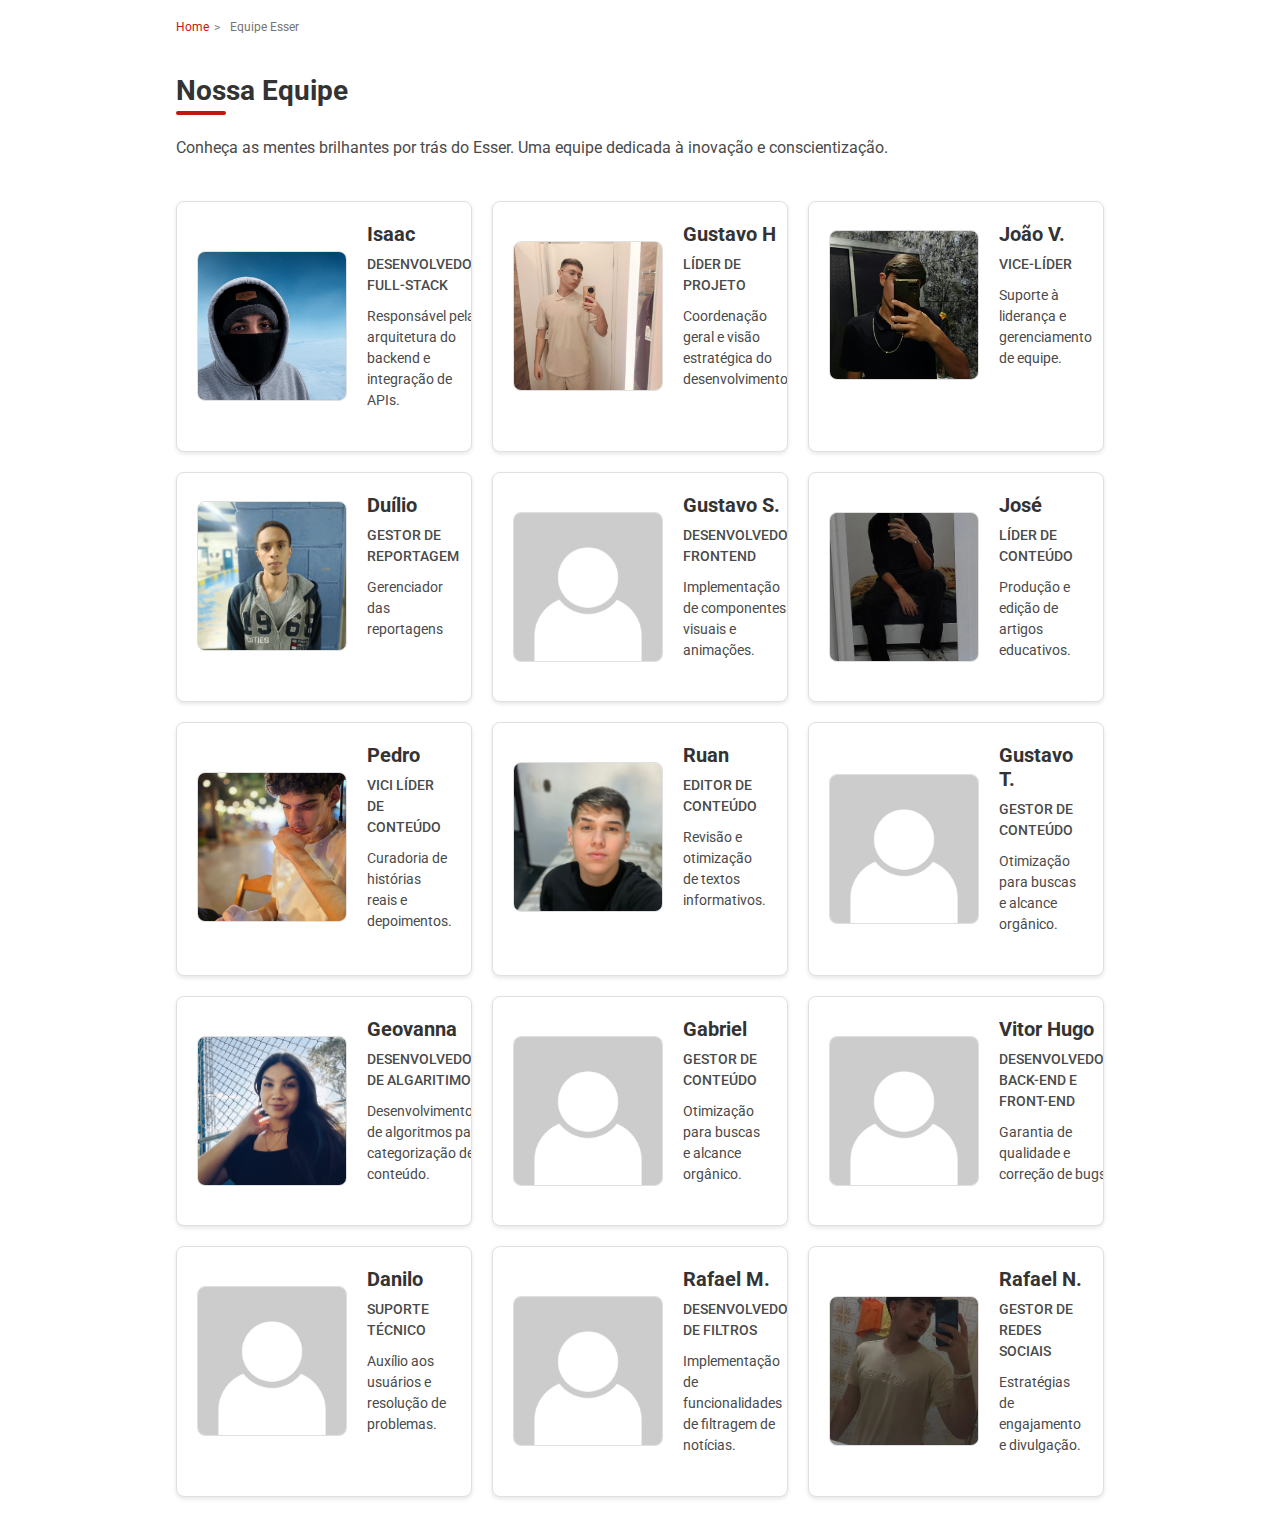
<file: noticias/Autores.html>
<!DOCTYPE html>
<html lang="pt-BR">
<head>
    <meta charset="UTF-8">
    <meta name="viewport" content="width=device-width, initial-scale=1.0">
    <title>Portfolio - Equipe Esser</title>
    <link rel="stylesheet" href="https://fonts.googleapis.com/css2?family=Roboto:wght@300;400;500;700;900&display=swap">
    <link rel="stylesheet" href="./css das noticias/portfolio.css">
</head>
<body>
    <div class="container">
        <!-- Breadcrumb -->
        <div class="breadcrumb">
            <a href="/">Home</a> <span>></span> <span>Equipe Esser</span>
        </div>

        <!-- Título da seção -->
        <h1 class="section-title">Nossa Equipe</h1>
        <p>Conheça as mentes brilhantes por trás do Esser. Uma equipe dedicada à inovação e conscientização.</p>

        <!-- Grid de Membros -->
        <div class="members-grid">
            <!-- Isaac -->
            <div class="member-card" data-name="Isaac">
                <div class="member-container">
                    <div class="profile-pic">
                        <img src="../assets/images/ChatGPT Image 23 de out. de 2025, 20_45_15.png" alt="Isaac" loading="lazy">
                    </div>
                    <div class="info">
                        <h3>Isaac</h3>
                        <p class="role">Desenvolvedor Full-Stack</p>
                        <p>Responsável pela arquitetura do backend e integração de APIs.</p>
                    </div>
                </div>
            </div>

            <!-- Gustavo H - Líder -->
            <div class="member-card" data-name="Gustavo H">
                <div class="member-container">
                    <div class="profile-pic">
                        <img src="../assets/images/Autor_gustavo.jpg" alt="Gustavo H" loading="lazy">
                    </div>
                    <div class="info">
                        <h3>Gustavo H</h3>
                        <p class="role">Líder de Projeto</p>
                        <p>Coordenação geral e visão estratégica do desenvolvimento.</p>
                    </div>
                </div>
            </div>

            <!-- João V - Vice -->
            <div class="member-card" data-name="João V">
                <div class="member-container">
                    <div class="profile-pic">
                        <img src="../assets/images/joao.jpg" alt="João V" loading="lazy">
                    </div>
                    <div class="info">
                        <h3>João V.</h3>
                        <p class="role">Vice-Líder</p>
                        <p>Suporte à liderança e gerenciamento de equipe.</p>
                    </div>
                </div>
            </div>

            <!-- Duílio -->
            <div class="member-card" data-name="Duílio">
                <div class="member-container">
                    <div class="profile-pic">
                        <img src="../assets/images/1000212455.jpg" alt="Duílio" loading="lazy">
                    </div>
                    <div class="info">
                        <h3>Duílio</h3>
                        <p class="role">Gestor de reportagem</p>
                        <p>Gerenciador das reportagens</p>
                    </div>
                </div>
            </div>

            <!-- Gustavo S -->
            <div class="member-card" data-name="Gustavo S">
                <div class="member-container">
                    <div class="profile-pic">
                        <img src="../assets/images/Avatar.png" alt="Gustavo S" loading="lazy">
                    </div>
                    <div class="info">
                        <h3>Gustavo S.</h3>
                        <p class="role">Desenvolvedor Frontend</p>
                        <p>Implementação de componentes visuais e animações.</p>
                    </div>
                </div>
            </div>

            <!-- José -->
            <div class="member-card" data-name="José">
                <div class="member-container">
                    <div class="profile-pic">
                        <img src="../assets/images/1000212456.jpg" alt="José" loading="lazy">
                    </div>
                    <div class="info">
                        <h3>José</h3>
                        <p class="role">Líder de Conteúdo</p>
                        <p>Produção e edição de artigos educativos.</p>
                    </div>
                </div>
            </div>

            <!-- Pedro -->
            <div class="member-card" data-name="Pedro">
                <div class="member-container">
                    <div class="profile-pic">
                        <img src="../assets/images/Pedro.jpg" alt="Pedro" loading="lazy">
                    </div>
                    <div class="info">
                        <h3>Pedro</h3>
                        <p class="role"> Vici Líder de Conteúdo</p>
                        <p>Curadoria de histórias reais e depoimentos.</p>
                    </div>
                </div>
            </div>

            <!-- Ruan -->
            <div class="member-card" data-name="Ruan">
                <div class="member-container">
                    <div class="profile-pic">
                        <img src="../assets/images/Autor_Ruan.jpg" width="200"  alt="Ruan" loading="lazy">
                    </div>
                    <div class="info">
                        <h3>Ruan</h3>
                        <p class="role">Editor de Conteúdo</p>
                        <p>Revisão e otimização de textos informativos.</p>
                    </div>
                </div>
            </div>
           

            <!-- Gustavo T -->
            <div class="member-card" data-name="Gustavo T">
                <div class="member-container">
                    <div class="profile-pic">
                        <img src="../assets/images/Avatar.png" alt="Gustavo T" loading="lazy">
                    </div>
                    <div class="info">
                        <h3>Gustavo T.</h3>
                        <p class="role">Gestor de Conteúdo</p>
                        <p>Otimização para buscas e alcance orgânico.</p>
                    </div>
                </div>
            </div>

            <!-- Geovanna -->
            <div class="member-card" data-name="Geovanna">
                <div class="member-container">
                    <div class="profile-pic">
                        <img src="../assets/images/1000212467.jpg" alt="Geovanna" loading="lazy">
                    </div>
                    <div class="info">
                        <h3>Geovanna</h3>
                        <p class="role">Desenvolvedora de algaritimos</p>
                        <p>Desenvolvimento de algoritmos para categorização de conteúdo.</p>
                    </div>
                </div>
            </div>

            <!-- Gabriel -->
            <div class="member-card" data-name="Gabriel">
                <div class="member-container">
                    <div class="profile-pic">
                        <img src="../assets/images/Avatar.png" alt="Gabriel" loading="lazy">
                    </div>
                    <div class="info">
                        <h3>Gabriel</h3>
                        <p class="role">Gestor de Conteúdo</p>
                        <p>Otimização para buscas e alcance orgânico.</p>
                    </div>
                </div>
            </div>

            <!-- Vitor Hugo -->
            <div class="member-card" data-name="Vitor Hugo">
                <div class="member-container">
                    <div class="profile-pic">
                        <img src="../assets/images/Avatar.png" alt="Vitor Hugo" loading="lazy">
                    </div>
                    <div class="info">
                        <h3>Vitor Hugo</h3>
                        <p class="role">Desenvolvedor back-end e Front-end</p>
                        <p>Garantia de qualidade e correção de bugs.</p>
                    </div>
                </div>
            </div>

            <!-- Danilo -->
            <div class="member-card" data-name="Danilo">
                <div class="member-container">
                    <div class="profile-pic">
                        <img src="../assets/images/Avatar.png" alt="Danilo" loading="lazy">
                    </div>
                    <div class="info">
                        <h3>Danilo</h3>
                        <p class="role">Suporte Técnico</p>
                        <p>Auxílio aos usuários e resolução de problemas.</p>
                    </div>
                </div>
            </div>

            <!-- Rafael M -->
            <div class="member-card" data-name="Rafael M">
                <div class="member-container">
                    <div class="profile-pic">
                        <img src="../assets/images/Avatar.png" alt="Rafael M" loading="lazy">
                    </div>
                    <div class="info">
                        <h3>Rafael M.</h3>
                        <p class="role">Desenvolvedor de Filtros</p>
                        <p>Implementação de funcionalidades de filtragem de notícias.</p>
                    </div>
                </div>
            </div>

            <!-- Rafael N -->
            <div class="member-card" data-name="Rafael N">
                <div class="member-container">
                    <div class="profile-pic">
                        <img src="../assets/images/R.N.jpg" alt="Rafael N" loading="lazy">
                    </div>
                    <div class="info">
                        <h3>Rafael N.</h3>
                        <p class="role">Gestor de Redes Sociais</p>
                        <p>Estratégias de engajamento e divulgação.</p>
                    </div>
                </div>
            </div>
        </div>
    </div>
</body>
</html>
</file>
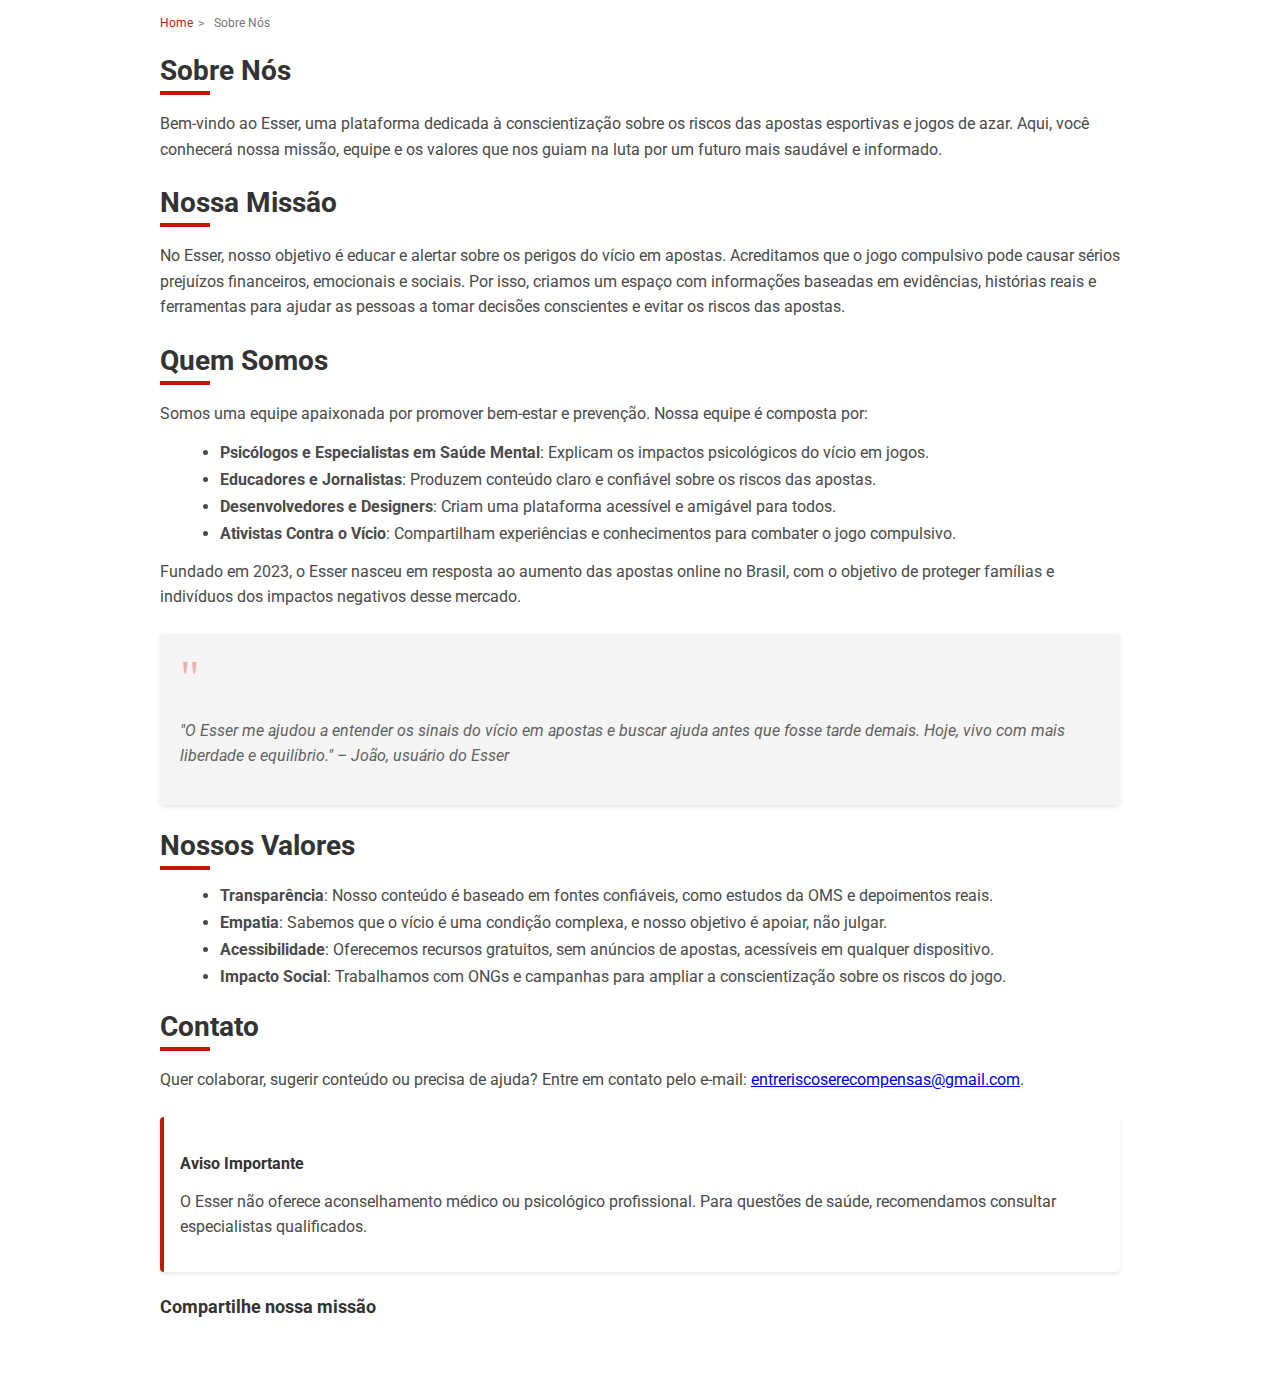
<file: noticias/sobrenos.html>
<!DOCTYPE html>
<html lang="pt-BR">
<head>
    <meta charset="UTF-8">
    <meta name="viewport" content="width=device-width, initial-scale=1.0">
    <title>Sobre Nós - Esser</title>
    <link rel="stylesheet" href="https://fonts.googleapis.com/css2?family=Roboto:wght@300;400;500;700;900&display=swap">
    <link rel="stylesheet" href="css das noticias/sobrenos.css">
</head>
<body>
    <div class="container">
        <!-- Breadcrumb -->
        <div class="breadcrumb">
            <a href="/">Home</a> <span>></span> <span>Sobre Nós</span>
        </div>

        <!-- Título da seção -->
        <h1 class="section-title">Sobre Nós</h1>
        <p>Bem-vindo ao Esser, uma plataforma dedicada à conscientização sobre os riscos das apostas esportivas e jogos de azar. Aqui, você conhecerá nossa missão, equipe e os valores que nos guiam na luta por um futuro mais saudável e informado.</p>

        <!-- Nossa Missão -->
        <h2 class="section-title">Nossa Missão</h2>
        <p>No Esser, nosso objetivo é educar e alertar sobre os perigos do vício em apostas. Acreditamos que o jogo compulsivo pode causar sérios prejuízos financeiros, emocionais e sociais. Por isso, criamos um espaço com informações baseadas em evidências, histórias reais e ferramentas para ajudar as pessoas a tomar decisões conscientes e evitar os riscos das apostas.</p>

        <!-- Quem Somos -->
        <h2 class="section-title">Quem Somos</h2>
        <p>Somos uma equipe apaixonada por promover bem-estar e prevenção. Nossa equipe é composta por:</p>
        <ul>
            <li><strong>Psicólogos e Especialistas em Saúde Mental</strong>: Explicam os impactos psicológicos do vício em jogos.</li>
            <li><strong>Educadores e Jornalistas</strong>: Produzem conteúdo claro e confiável sobre os riscos das apostas.</li>
            <li><strong>Desenvolvedores e Designers</strong>: Criam uma plataforma acessível e amigável para todos.</li>
            <li><strong>Ativistas Contra o Vício</strong>: Compartilham experiências e conhecimentos para combater o jogo compulsivo.</li>
        </ul>
        <p>Fundado em 2023, o Esser nasceu em resposta ao aumento das apostas online no Brasil, com o objetivo de proteger famílias e indivíduos dos impactos negativos desse mercado.</p>

        <!-- Depoimento -->
        <div class="depoimento">
            <span class="quote-mark">"</span>
            <p>"O Esser me ajudou a entender os sinais do vício em apostas e buscar ajuda antes que fosse tarde demais. Hoje, vivo com mais liberdade e equilíbrio." – João, usuário do Esser</p>
        </div>

        <!-- Nossos Valores -->
        <h2 class="section-title">Nossos Valores</h2>
        <ul>
            <li><strong>Transparência</strong>: Nosso conteúdo é baseado em fontes confiáveis, como estudos da OMS e depoimentos reais.</li>
            <li><strong>Empatia</strong>: Sabemos que o vício é uma condição complexa, e nosso objetivo é apoiar, não julgar.</li>
            <li><strong>Acessibilidade</strong>: Oferecemos recursos gratuitos, sem anúncios de apostas, acessíveis em qualquer dispositivo.</li>
            <li><strong>Impacto Social</strong>: Trabalhamos com ONGs e campanhas para ampliar a conscientização sobre os riscos do jogo.</li>
        </ul>

        <!-- Contato -->
        <h2 class="section-title">Contato</h2>
        <p>Quer colaborar, sugerir conteúdo ou precisa de ajuda? Entre em contato pelo e-mail: <a href="mailto:entreriscoserecompensas@gmail.com">entreriscoserecompensas@gmail.com</a>.</p>

        <!-- Alert Box -->
        <div class="alert-box">
            <h4>Aviso Importante</h4>
            <p>O Esser não oferece aconselhamento médico ou psicológico profissional. Para questões de saúde, recomendamos consultar especialistas qualificados.</p>
        </div>

        <!-- Botões de Compartilhamento -->
        <div class="share-buttons">
            <h3>Compartilhe nossa missão</h3>
            <a href="https://twitter.com/intent/tweet?text=Confira%20esta%20not%C3%ADcia%20interessante!&url=https://seusite.com/sua-pagina.html" title="Compartilhar no Twitter"><i class="fab fa-twitter"></i></a>
        </div>
    </div>
</body>
</html>
</file>
<file: noticias/css das noticias/portfolio.css>
.member-card,body{background:var(--white)}.member-card:hover,.member-card:hover .profile-pic img{border-color:var(--g1-red)}:root{--g1-red:#C4170C;--header-gray:#333333;--dark-gray:#4A4A4A;--light-gray:#F5F5F5;--white:#FFFFFF;--border-gray:#E0E0E0}*{margin:0;padding:0;box-sizing:border-box}body{font-family:Roboto,Arial,sans-serif;color:var(--header-gray)}.container{max-width:960px;margin:0 auto;padding:0 16px}.breadcrumb{display:flex;align-items:center;font-size:12px;color:#757575;margin:20px 0}.breadcrumb a{color:var(--g1-red);text-decoration:none;transition:color .2s}.info h3,.section-title{font-weight:700;color:var(--header-gray)}.breadcrumb a:hover{text-decoration:underline}.breadcrumb span{margin:0 5px}.section-title{position:relative;padding-bottom:8px;font-size:28px;margin:40px 0 20px;text-align:left}.section-title::after{content:'';position:absolute;left:0;bottom:0;width:50px;height:4px;background:var(--g1-red);border-radius:2px}p{font-size:16px;line-height:1.6;color:var(--dark-gray);margin-bottom:20px;text-align:left}.members-grid{display:grid;grid-template-columns:repeat(3,1fr);gap:20px;margin:40px 0}.member-card{border:1px solid var(--border-gray);border-radius:8px;overflow:hidden;transition:transform .2s,border-color .2s,box-shadow .2s;box-shadow:0 2px 4px rgba(0,0,0,.1)}.member-card:hover{transform:translateY(-5px);box-shadow:0 4px 8px rgba(0,0,0,.15)}.member-container{display:flex;align-items:center;padding:20px}.profile-pic{flex-shrink:0;width:150px;height:150px;margin-right:20px}.profile-pic img{width:100%;height:100%;object-fit:cover;border-radius:8px;border:1px solid var(--border-gray);transition:border-color .2s}.info{flex-grow:1}.info h3{font-size:20px;margin-bottom:8px}.info p,.role{font-size:14px}.role{font-weight:500;color:var(--g1-red);margin-bottom:10px;text-transform:uppercase}.info p{line-height:1.5;color:var(--dark-gray)}@media (max-width:768px){.info p,.member-container{text-align:center}.container{padding:0 12px}.section-title{font-size:24px}.section-title::after{width:40px;height:3px}.members-grid{grid-template-columns:1fr;gap:16px}.member-container{flex-direction:column;align-items:center}.profile-pic{width:120px;height:120px;margin:0 0 15px}}
</file>
<file: noticias/css das noticias/sobrenos.css>
p,ul{color:var(--dark-gray);font-size:16px}.depoimento p,p,ul{font-size:16px}.alert-box,.depoimento{border-radius:4px;box-shadow:0 2px 4px rgba(0,0,0,.1)}:root{--g1-red:#C4170C;--header-gray:#333333;--dark-gray:#4A4A4A;--light-gray:#F5F5F5;--white:#FFFFFF}body{font-family:Roboto,Arial,sans-serif;color:var(--header-gray);background-color:var(--white);margin:0}.container{max-width:960px;margin:0 auto;padding:0 16px}.breadcrumb{display:flex;align-items:center;font-size:12px;color:#757575;margin:16px 0}.breadcrumb a{color:var(--g1-red);text-decoration:none}.breadcrumb a:hover{text-decoration:underline}.breadcrumb span{margin:0 5px}.alert-box h4,ul li{margin-bottom:8px}.section-title{position:relative;padding-bottom:8px;font-size:28px;font-weight:700;color:var(--header-gray);margin:24px 0 16px}.section-title::after{content:'';position:absolute;left:0;bottom:0;width:50px;height:4px;background-color:var(--g1-red)}p{line-height:1.6;margin-bottom:16px}ul{list-style-type:disc;margin:16px 0 16px 20px}.depoimento{position:relative;padding:20px;background-color:var(--light-gray);margin:24px 0}.depoimento p{font-style:italic;color:#616161}.alert-box h4,.share-buttons h3{font-weight:700;color:var(--header-gray)}.quote-mark{font-size:3rem;line-height:1;color:var(--g1-red);opacity:.3;font-family:Georgia,serif;display:inline-block;margin-right:8px}.alert-box,.share-buttons{margin:24px 0}.alert-box{background-color:var(--white);border-left:4px solid var(--g1-red);padding:16px}.share-buttons h3{font-size:18px;margin-bottom:12px}.share-buttons a{font-size:1.5rem;padding:8px;color:var(--dark-gray);transition:color .2s,transform .2s}.share-buttons a:hover{color:var(--g1-red);transform:scale(1.1)}@media (max-width:768px){.container{padding:0 12px}.section-title{font-size:24px}.section-title::after{width:40px}.depoimento{padding:16px}.share-buttons a{font-size:1.2rem;padding:6px}p,ul{font-size:14px}}
</file>
